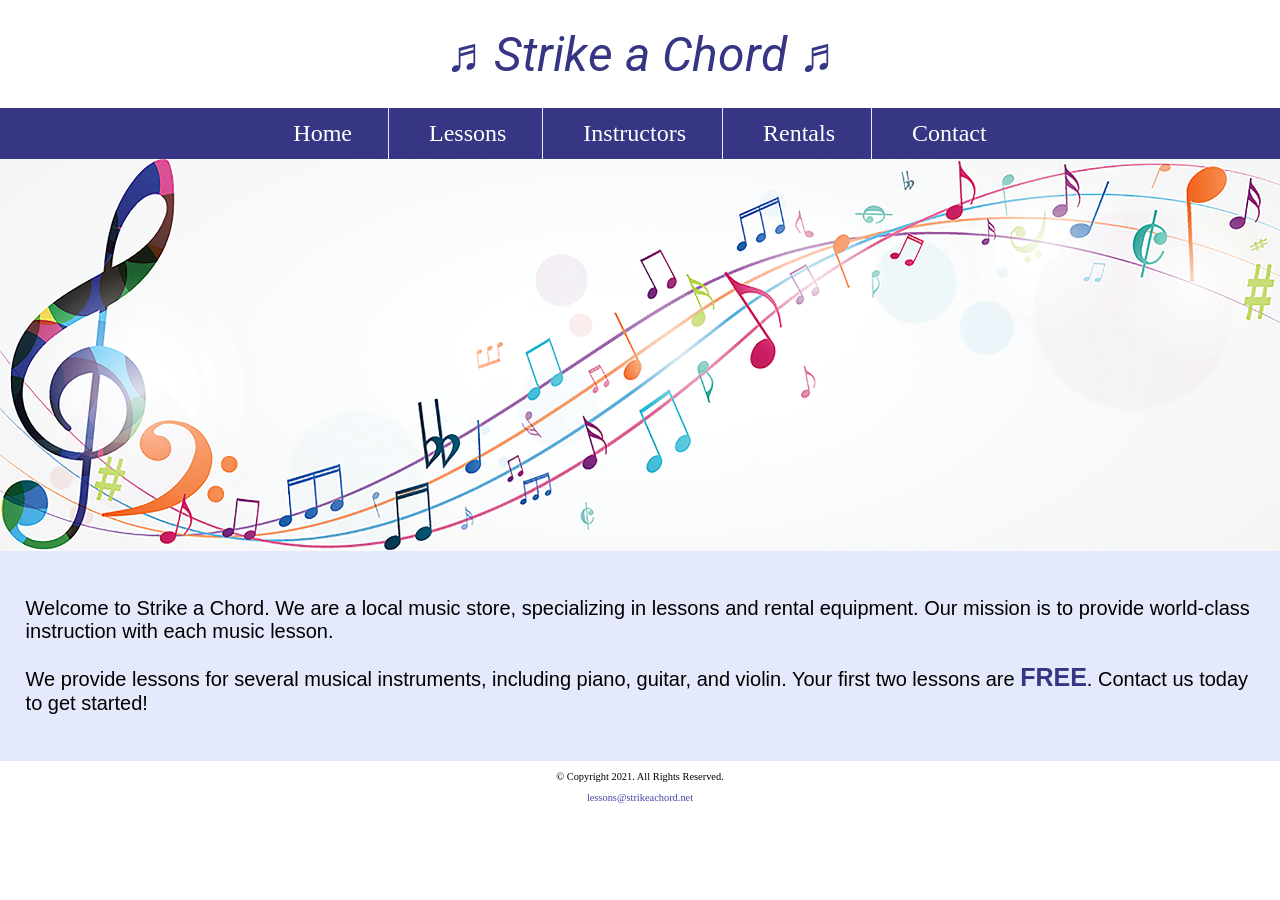
<file: index.html>
<!DOCTYPE html>
<!-- 	
	Student Name: John Burdick
	File Name: index.html
	Date: 11/12/2026
-->
<html lang="en">
<head>
	<title>Strike a Chord: Home Page</title>
	<meta charset="utf-8">
	<link rel="stylesheet" href="css/styles.css">
	<meta name="viewport" content="width=device-width, initial-scale=1.0">
	<link rel="preconnect" href="https://fonts.googleapis.com">
	<link rel="preconnect" href="https://fonts.gstatic.com" crossorigin>
	<link href="https://fonts.googleapis.com/css2?family=DM+Serif+Display:ital@1&family=Roboto:ital,wght@0,100..900;1,100..900&display=swap" rel="stylesheet">
	<link rel="shortcut icon" href="images/favicon.ico">
	<link rel="icon" type="image/png" sizes="32x32" href="images/favicon-32.png">
	<link rel="apple-touch-icon" sizes="180x180" href="images/apple-touch-icon.png">
	<link rel="icon" sizes="192x192" href="images/android-chrome-192.png">
</head>
<body>

	<header>
		<h1><span class="tab-desk">♬</span> Strike a Chord <span class="tab-desk">♬</span></h1>
	</header>
	
	<nav>
		<ul>
			<li><a href="index.html">Home</a></li> 
			<li><a href="lessons.html">Lessons</a></li>
			<li><a href="instructors.html">Instructors</a></li>  
			<li><a href="rentals.html">Rentals</a></li>
			<li><a href="contact.html">Contact</a></li>
		</ul>  
	</nav>
	<!-- Hero Image -->
	<div id="hero" class="tab-desk">
		<img src="images/music-notes.png" alt="colorful music notes">
	</div>
	<!-- Use the main area to add the main content to the webpage -->
    <main>

		<div id="intro">

			<p>Welcome to Strike a Chord. We are a local music store, specializing in lessons and rental equipment. Our mission is to provide world-class instruction with each music lesson.</p>

        	<p>We provide lessons for several musical instruments, including piano, guitar, and violin. Your first two lessons are <span class="action">FREE</span>. Contact us today to get started!</p>
	
		</div>

	</main>
	
	<footer>
		<p>&copy; Copyright 2021. All Rights Reserved.</p>
        <p><a href="mailto:lessons@strikeachord.net">lessons@strikeachord.net</a></p>
	</footer>

</body>
</html>
</file>
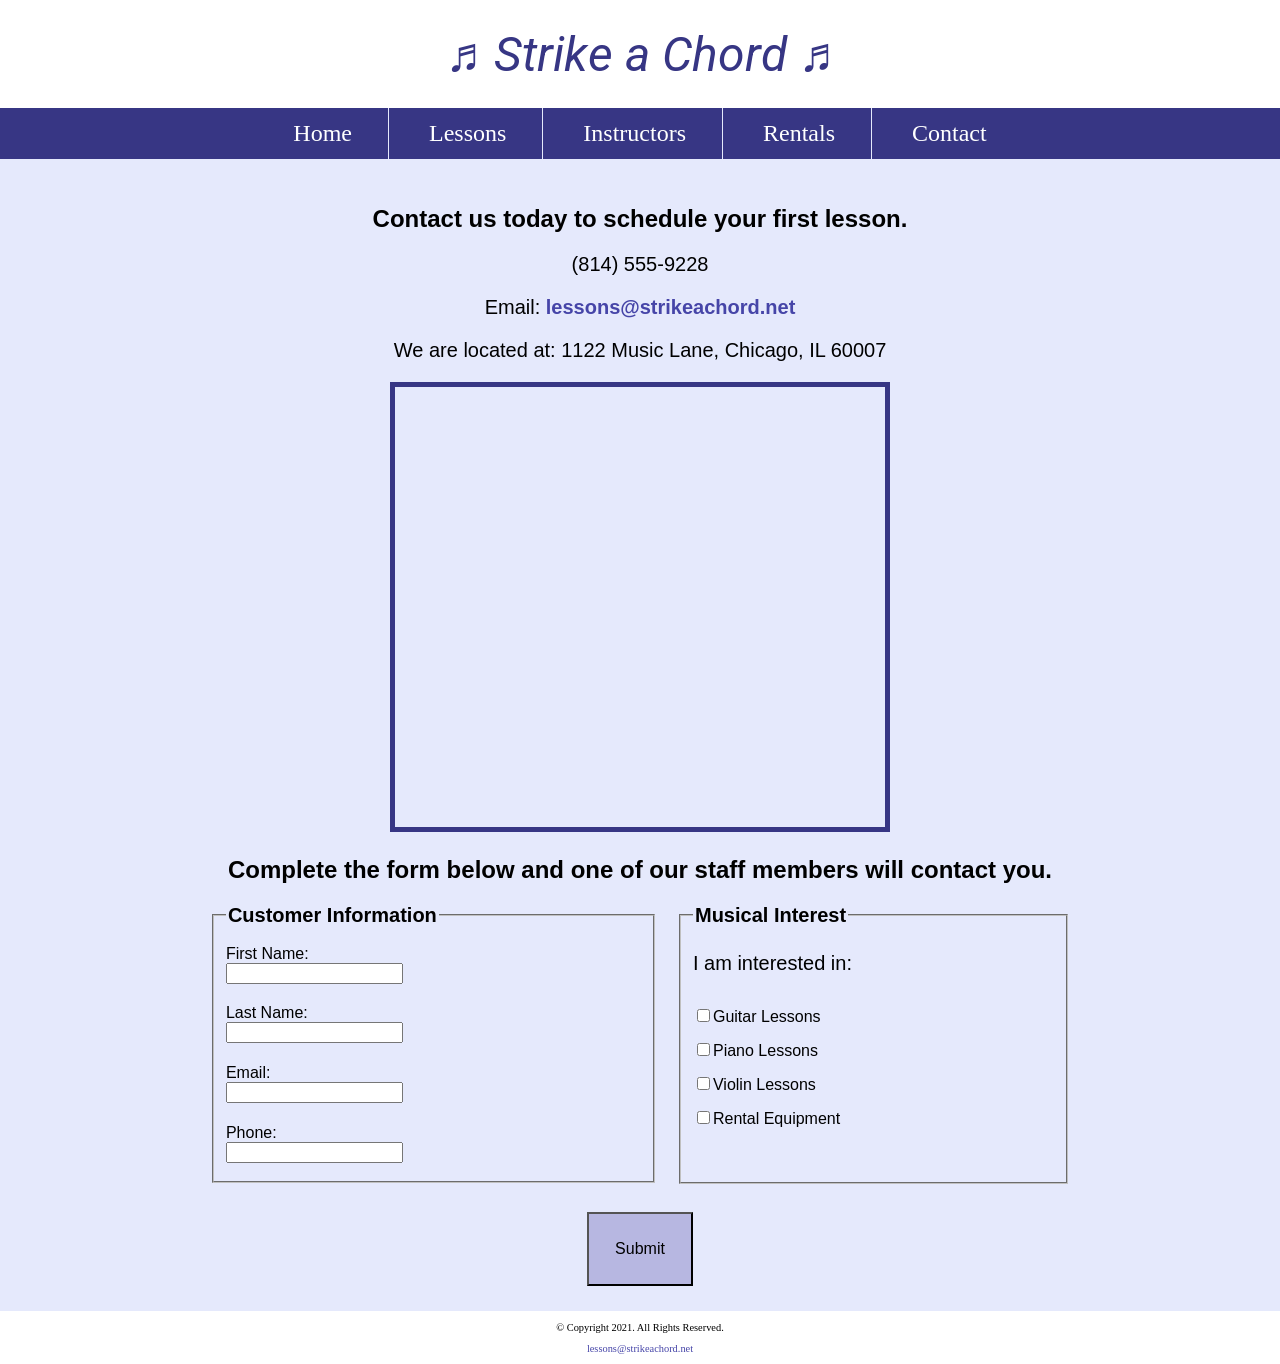
<file: contact.html>
<!DOCTYPE html>
<!-- 	
	Student Name: John Burdick
	File Name: contact.html
	Date: 11/12/2026
-->
<html lang="en">
<head>
	<title>Strike a Chord: Contact</title>
	<meta charset="utf-8">
	<link rel="stylesheet" href="css/styles.css">
	<meta name="viewport" content="width=device-width, initial-scale=1.0">
	<link rel="preconnect" href="https://fonts.googleapis.com">
	<link rel="preconnect" href="https://fonts.gstatic.com" crossorigin>
	<link href="https://fonts.googleapis.com/css2?family=DM+Serif+Display:ital@1&family=Roboto:ital,wght@0,100..900;1,100..900&display=swap" rel="stylesheet">
	<link rel="shortcut icon" href="images/favicon.ico">
	<link rel="icon" type="image/png" sizes="32x32" href="images/favicon-32.png">
	<link rel="apple-touch-icon" sizes="180x180" href="images/apple-touch-icon.png">
	<link rel="icon" sizes="192x192" href="images/android-chrome-192.png">
</head>
<body>

	<header>
		<h1><span class="tab-desk">&#9836;</span> Strike a Chord <span class="tab-desk">&#9836;</span></h1>
	</header>
	
	<nav>
		<ul>
			<li><a href="index.html">Home</a></li> 
			<li><a href="lessons.html">Lessons</a></li>
			<li><a href="instructors.html">Instructors</a></li>  
			<li><a href="rentals.html">Rentals</a></li>
			<li><a href="contact.html">Contact</a></li>
		</ul>  
	</nav>
	
	<!-- Use the main area to add the main content to the webpage -->
    <main>
	
		<div id="contact">

            <h2>Contact us today to schedule your first lesson.</h2>
            <p class="tel-link mobile">
				<a href="tel:5559228">(814) 555-9228</a>
			</p>
			<p class="tab-desk">(814) 555-9228</p>
            <p>Email: <a href="mailto:lessons@strikeachord.net" class="email-link">lessons@strikeachord.net</a></p>       
            <p>We are located at: 1122 Music Lane, Chicago, IL 60007</p>
            
            <iframe class="map" src="https://www.google.com/maps/embed?pb=!1m18!1m12!1m3!1d380513.7160580949!2d-88.01215278051977!3d41.83339249282865!2m3!1f0!2f0!3f0!3m2!1i1024!2i768!4f13.1!3m3!1m2!1s0x880e2c3cd0f4cbed%3A0xafe0a6ad09c0c000!2sChicago%2C+IL!5e0!3m2!1sen!2sus!4v1558660826146!5m2!1sen!2sus" width="600" height="450" allowfullscreen="" loading="lazy" referrerpolicy="strict-origin-when-cross-origin"></iframe>
		
        </div>
		<div id="form">
			<h2>Complete the form below and one of our staff members will contact you.</h2>
			<form class="form-grid"><!-- Start Form -->
				<fieldset>
					<legend>Customer Information</legend>
					<label for="fName">First Name:</label>
					<input type="text" name="fName" id="fName">
					<label for="lName">Last Name:</label>
					<input type="text" name="lName" id="lName">
					<label for="email">Email:</label>
					<input type="email" name="email" id="email">
					<label for="phone">Phone:</label>
					<input type="tel" id="phone" name="phone">
				</fieldset>
				
				<fieldset>
					<legend>Musical Interest</legend>
					<p>I am interested in:</p>
					<label for="guitarles"><input type="checkbox" name="interest" id="guitarles" value="Guitar Lessons">Guitar Lessons</label>
					<label for="pianoles"><input type="checkbox" name="interest" id="pianoles" value="Piano Lessons">Piano Lessons</label>
					<label for="violinles"><input type="checkbox" name="interest" id="violinles" value="Violin Lessons">Violin Lessons</label>
					<label for="rent"><input type="checkbox" name="interest" id="rent" value="Rental Equipment">Rental Equipment</label>
				</fieldset>

				<input type="submit" id="submit" value="Submit" class="btn">
			</form>
		</div>
	</main>
	
	<footer>
		<p>&copy; Copyright 2021. All Rights Reserved.</p>
        <p><a href="mailto:lessons@strikeachord.net">lessons@strikeachord.net</a></p>
	</footer>

</body>
</html>
</file>
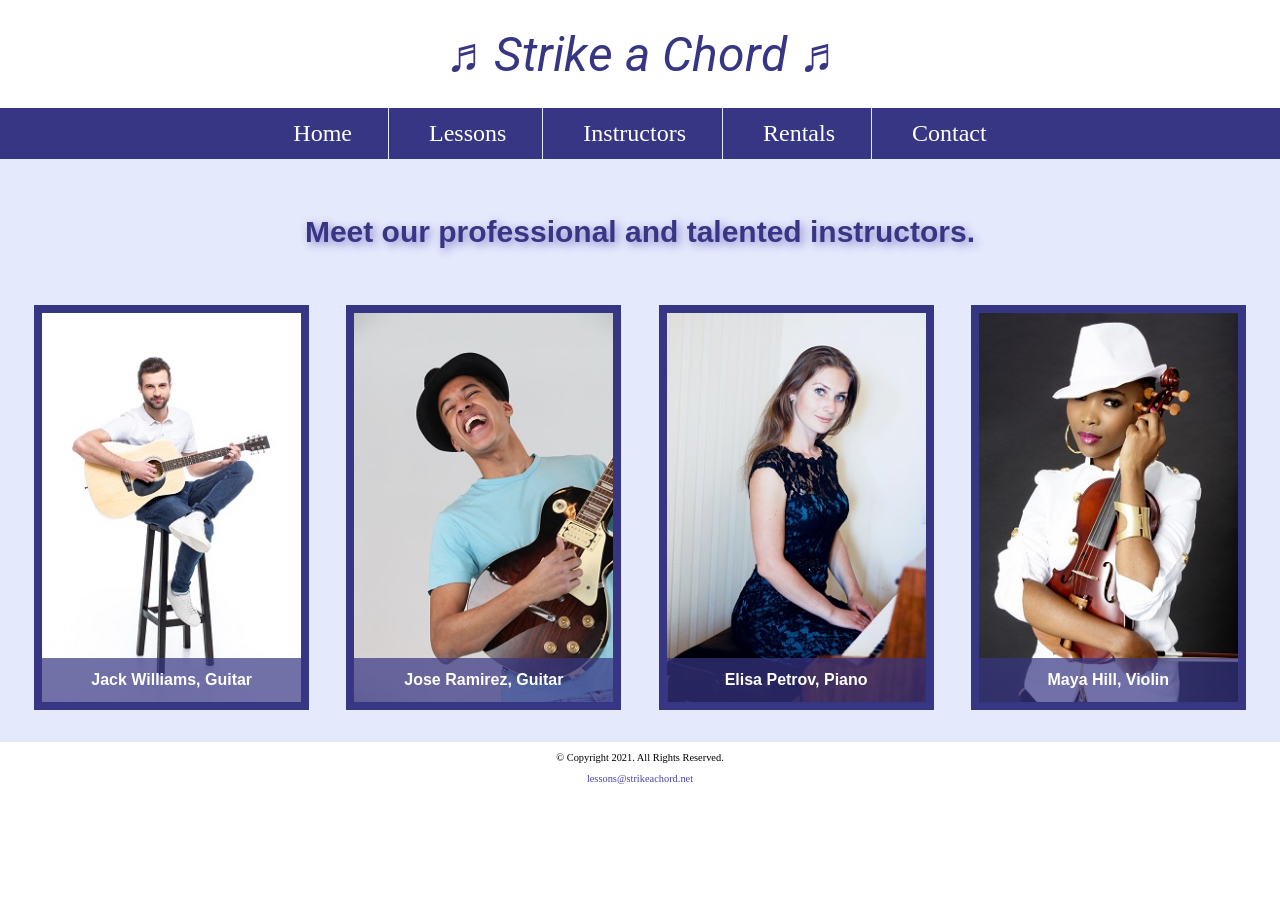
<file: instructors.html>
<!DOCTYPE html>
<!-- 	
	Student Name: John Burdick
	File Name: instructors.html
	Date: 11/12/2026
-->
<html lang="en">
<head>
	<title>Strike a Chord: Instructors</title>
	<meta charset="utf-8">
	<link rel="stylesheet" href="css/styles.css">
	<meta name="viewport" content="width=device-width, initial-scale=1.0">
	<link rel="preconnect" href="https://fonts.googleapis.com">
	<link rel="preconnect" href="https://fonts.gstatic.com" crossorigin>
	<link href="https://fonts.googleapis.com/css2?family=DM+Serif+Display:ital@1&family=Roboto:ital,wght@0,100..900;1,100..900&display=swap" rel="stylesheet">
	<link rel="shortcut icon" href="images/favicon.ico">
	<link rel="icon" type="image/png" sizes="32x32" href="images/favicon-32.png">
	<link rel="apple-touch-icon" sizes="180x180" href="images/apple-touch-icon.png">
	<link rel="icon" sizes="192x192" href="images/android-chrome-192.png">
</head>
<body>

	<header>
		<h1><span class="tab-desk">&#9836;</span> Strike a Chord <span class="tab-desk">&#9836;</span></h1>
	</header>
	
	<nav>
		<ul>
			<li><a href="index.html">Home</a></li> 
			<li><a href="lessons.html">Lessons</a></li>
			<li><a href="instructors.html">Instructors</a></li>  
			<li><a href="rentals.html">Rentals</a></li>
			<li><a href="contact.html">Contact</a></li>
		</ul>  
	</nav>
	
	<!-- Use the main area to add the main content to the webpage -->
    <main class="grid">
	
		<aside>
            <p>
                Meet our professional and talented instructors.
            </p>

        </aside>

        <figure>
            <img src="images/guitar-instructor.jpg" alt="guitar instructor">
            <figcaption>Jack Williams, Guitar</figcaption>
        </figure>
        <figure>
            <img src="images/electric-guitar-instructor.jpg" alt="electric guitar instructor">
            <figcaption>Jose Ramirez, Guitar</figcaption>
        </figure>
        <figure>
            <img src="images/piano-instructor.jpg" alt="piano instructor">
            <figcaption>Elisa Petrov, Piano</figcaption>
        </figure>
        <figure>
            <img src="images/violin-instructor.jpg" alt="violin instructor">
            <figcaption>Maya Hill, Violin</figcaption>
        </figure>

	</main>
	
	<footer>
		<p>&copy; Copyright 2021. All Rights Reserved.</p>
        <p><a href="mailto:lessons@strikeachord.net">lessons@strikeachord.net</a></p>
	</footer>

</body>
</html>
</file>
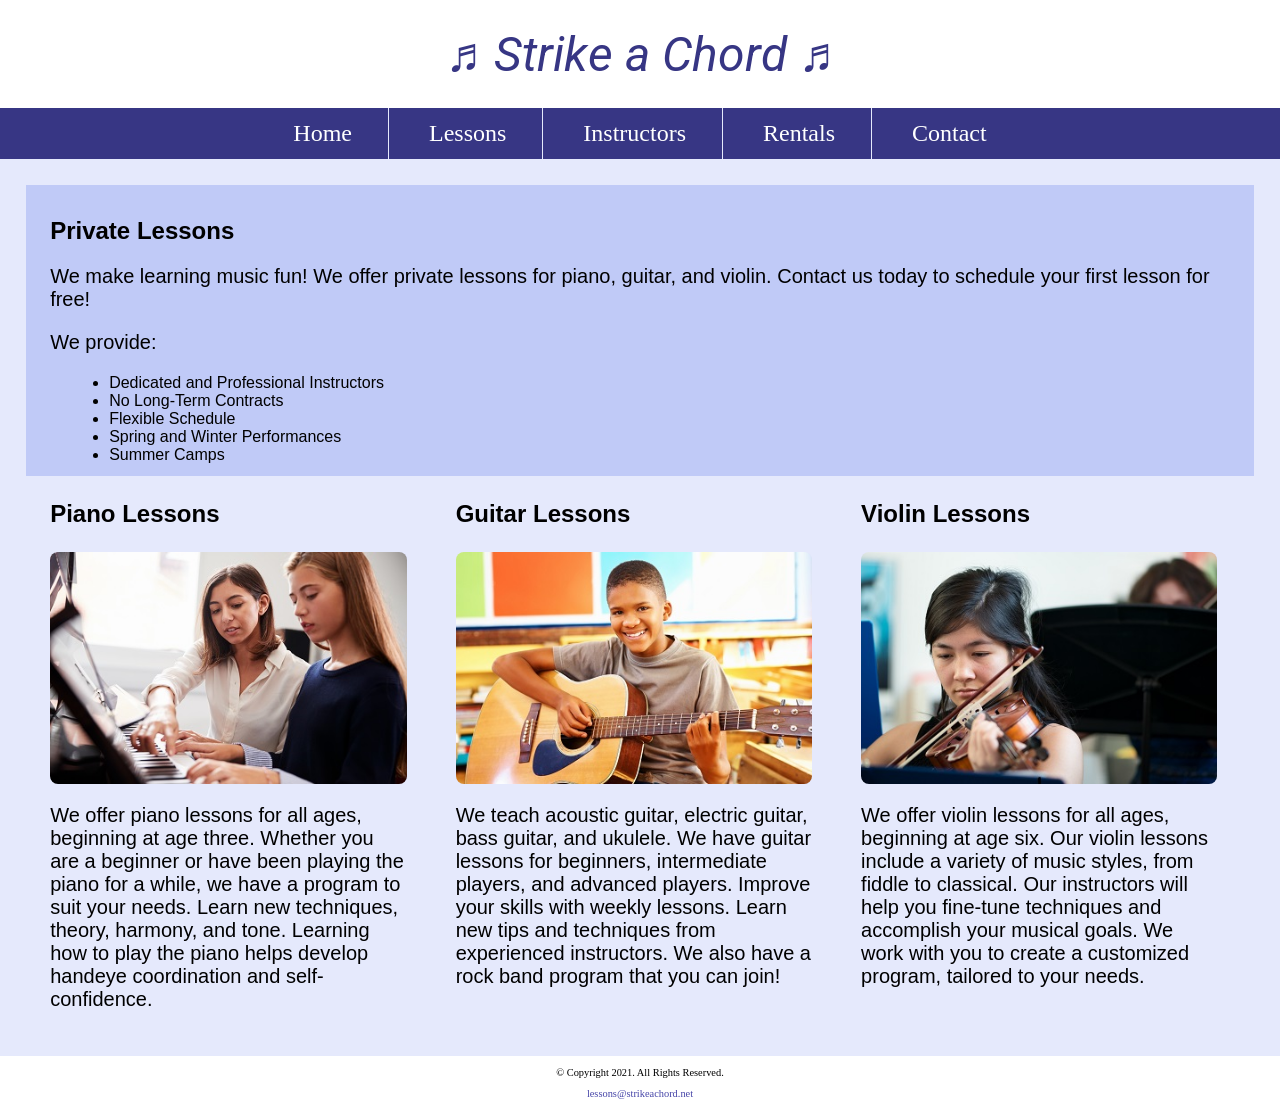
<file: lessons.html>
<!DOCTYPE html>
<!-- 	
	Student Name: John Burdick
	File Name: lessons.html
	Date: 11/12/2026
-->
<html lang="en">
<head>
	<title>Strike a Chord: Lessons</title>
	<meta charset="utf-8">
	<link rel="stylesheet" href="css/styles.css">
	<meta name="viewport" content="width=device-width, initial-scale=1.0">
	<link rel="preconnect" href="https://fonts.googleapis.com">
	<link rel="preconnect" href="https://fonts.gstatic.com" crossorigin>
	<link href="https://fonts.googleapis.com/css2?family=DM+Serif+Display:ital@1&family=Roboto:ital,wght@0,100..900;1,100..900&display=swap" rel="stylesheet">
	<link rel="shortcut icon" href="images/favicon.ico">
	<link rel="icon" type="image/png" sizes="32x32" href="images/favicon-32.png">
	<link rel="apple-touch-icon" sizes="180x180" href="images/apple-touch-icon.png">
	<link rel="icon" sizes="192x192" href="images/android-chrome-192.png">
</head>
<body>

	<header>
		<h1><span class="tab-desk">&#9836;</span> Strike a Chord <span class="tab-desk">&#9836;</span></h1>
	</header>
	
	<nav>
		<ul>
			<li><a href="index.html">Home</a></li> 
			<li><a href="lessons.html">Lessons</a></li>
			<li><a href="instructors.html">Instructors</a></li>  
			<li><a href="rentals.html">Rentals</a></li>
			<li><a href="contact.html">Contact</a></li>
		</ul>  
	</nav>
	
	<!-- Use the main area to add the main content to the webpage -->
    <main>
	
		<section id="info">
			
			<h2>Private Lessons</h2>
			<p>We make learning music fun! We offer private lessons for piano, guitar, and violin. Contact us today to schedule your first lesson for free! </p>
			<p>We provide:</p>
			<ul>
				<li>Dedicated and Professional Instructors</li>
				<li>No Long-Term Contracts</li>
				<li>Flexible Schedule</li>
				<li>Spring and Winter Performances</li>
				<li>Summer Camps</li>
			</ul>

		</section>

		<section id="piano">

			<h3>Piano Lessons</h3>
			<img src="images/piano-lesson.jpg" alt="piano teacher and student sitting at a piano" class="round">
			<p>We offer piano lessons for all ages, beginning at age three. Whether you are a beginner or have been playing the piano for a while, we have a program to suit your needs. Learn new techniques, theory, harmony, and tone. Learning how to play the piano helps develop handeye coordination and self-confidence.</p>

		</section>

		<section id="guitar">

			<h3>Guitar Lessons</h3>
			<img src="images/child-guitar.jpg" alt="child with a smile holding a guitar" class="round">
			<p>We teach acoustic guitar, electric guitar, bass guitar, and ukulele. We have guitar lessons for beginners, intermediate players, and advanced players. Improve your skills with weekly lessons. Learn new tips and techniques from experienced instructors. We also have a rock band program that you can join!</p>

		</section>

		<section id="violin">

			<h3>Violin Lessons</h3>
			<img src="images/woman-violin.jpg" alt="woman playing the violin" class="round">
			<p>We offer violin lessons for all ages, beginning at age six. Our violin lessons include a variety of music styles, from fiddle to classical. Our instructors will help you fine-tune techniques and accomplish your musical goals. We work with you to create a customized program, tailored to your needs.</p>
		
		</section>

	</main>
	
	<footer>
		<p>&copy; Copyright 2021. All Rights Reserved.</p>
        <p><a href="mailto:lessons@strikeachord.net">lessons@strikeachord.net</a></p>
	</footer>

</body>
</html>
</file>
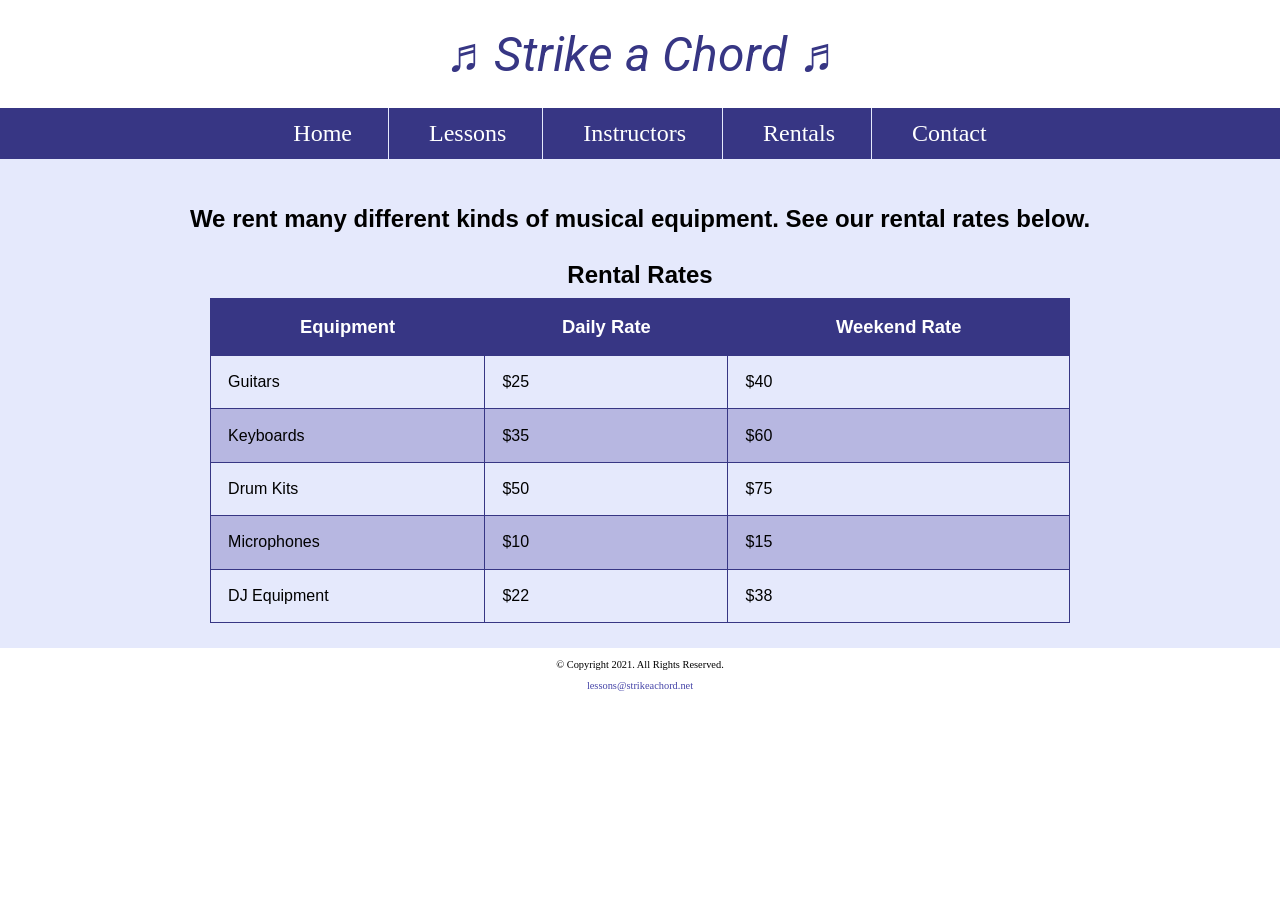
<file: rentals.html>
<!DOCTYPE html>
<!-- 	
	Student Name: John Burdick
	File Name: rentals.html
	Date: 11/13/2026
-->
<html lang="en">
<head>
	<title>Strike a Chord: Rentals</title>
	<meta charset="utf-8">
	<link rel="stylesheet" href="css/styles.css">
	<meta name="viewport" content="width=device-width, initial-scale=1.0">
	<link rel="preconnect" href="https://fonts.googleapis.com">
	<link rel="preconnect" href="https://fonts.gstatic.com" crossorigin>
	<link href="https://fonts.googleapis.com/css2?family=DM+Serif+Display:ital@1&family=Roboto:ital,wght@0,100..900;1,100..900&display=swap" rel="stylesheet">
	<link rel="shortcut icon" href="images/favicon.ico">
	<link rel="icon" type="image/png" sizes="32x32" href="images/favicon-32.png">
	<link rel="apple-touch-icon" sizes="180x180" href="images/apple-touch-icon.png">
	<link rel="icon" sizes="192x192" href="images/android-chrome-192.png">
</head>
<body>

	<header>
		<h1><span class="tab-desk">&#9836;</span> Strike a Chord <span class="tab-desk">&#9836;</span></h1>
	</header>
	
	<nav>
		<ul>
			<li><a href="index.html">Home</a></li> 
			<li><a href="lessons.html">Lessons</a></li>
			<li><a href="instructors.html">Instructors</a></li>  
			<li><a href="rentals.html">Rentals</a></li>
			<li><a href="contact.html">Contact</a></li>
		</ul>  
	</nav>
	
	<!-- Use the main area to add the main content to the webpage -->
    <main>
	
		<div id="rental">
            <h2>We rent many different kinds of musical equipment. See our rental rates below.</h2>
            <table>
                <caption>
				  Rental Rates
				</caption>
				<tr>
				  <!-- Row 1 -->
				  <th>Equipment</th>
				  <th>Daily Rate</th>
				  <th>Weekend Rate</th>
				</tr>

				<tr>
  				  <!-- Row 2 -->
				  <td>Guitars</td>
				  <td>$25</td>
				  <td>$40</td>
				</tr>

				<tr>
				  <!-- Row 3 -->
				  <td>Keyboards</td>
				  <td>$35</td>
				  <td>$60</td>
				</tr>

				<tr>
				  <!-- Row 4 -->
				  <td>Drum Kits</td>
				  <td>$50</td>
				  <td>$75</td>
				</tr>

				<tr>
				  <!-- Row 5 -->
				  <td>Microphones</td>
				  <td>$10</td>
				  <td>$15</td>
				</tr>

				<tr>
				  <!-- Row 6 -->
				  <td>DJ Equipment</td>
				  <td>$22</td>
				  <td>$38</td>
				</tr>
            </table>
		</div>

	</main>
	
	<footer>
		<p>&copy; Copyright 2021. All Rights Reserved.</p>
        <p><a href="mailto:lessons@strikeachord.net">lessons@strikeachord.net</a></p>
	</footer>

</body>
</html>
</file>
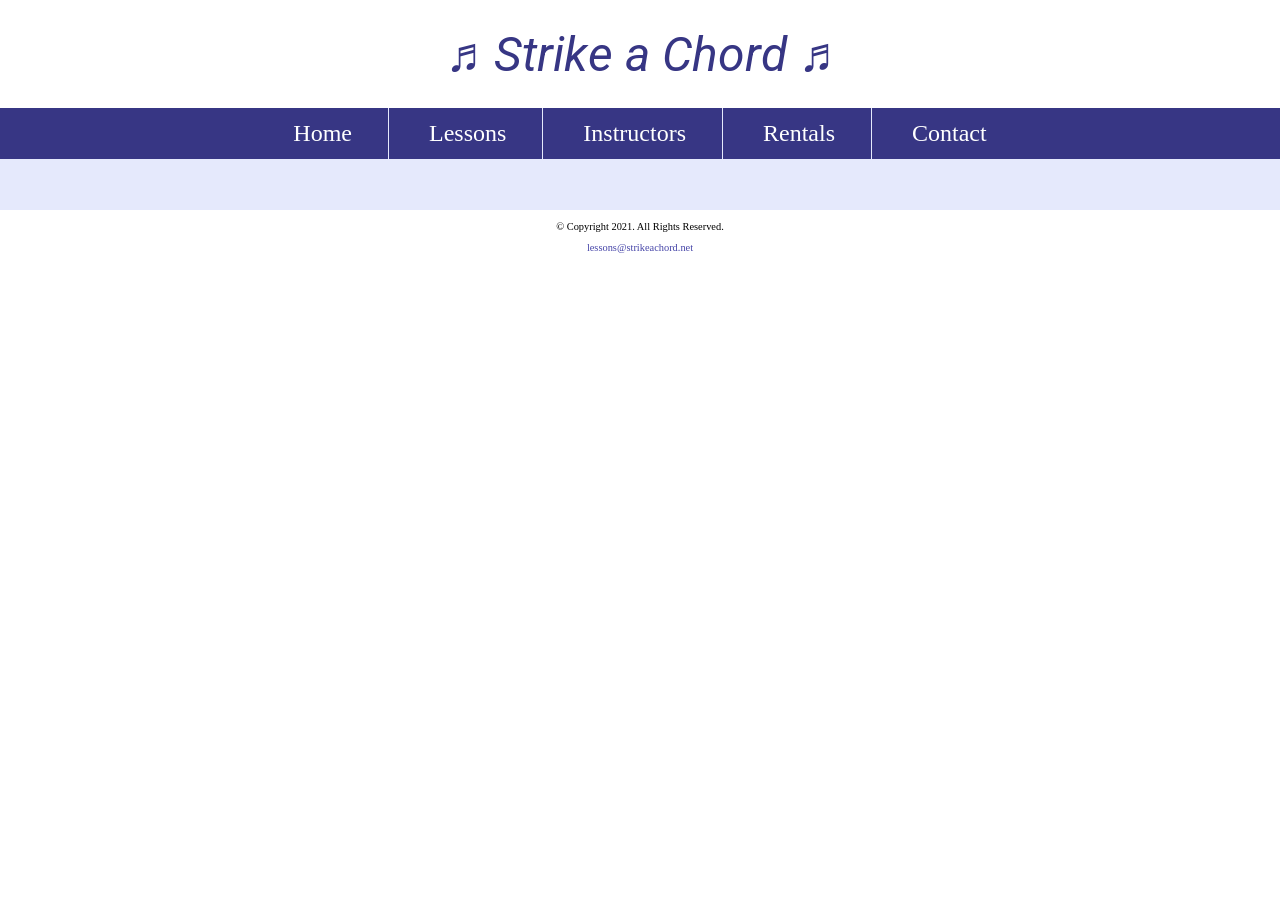
<file: template.html>
<!DOCTYPE html>
<!-- 	
	Student Name: John Burdick
	File Name: template.html
	Date: 11/09/2026
-->
<html lang="en">
<head>
	<title>Strike a Chord: Template</title>
	<meta charset="utf-8">
	<link rel="stylesheet" href="css/styles.css">
	<meta name="viewport" content="width=device-width, initial-scale=1.0">
	<link rel="preconnect" href="https://fonts.googleapis.com">
	<link rel="preconnect" href="https://fonts.gstatic.com" crossorigin>
	<link href="https://fonts.googleapis.com/css2?family=DM+Serif+Display:ital@1&family=Roboto:ital,wght@0,100..900;1,100..900&display=swap" rel="stylesheet">
	<link rel="shortcut icon" href="images/favicon.ico">
	<link rel="icon" type="image/png" sizes="32x32" href="images/favicon-32.png">
	<link rel="apple-touch-icon" sizes="180x180" href="images/apple-touch-icon.png">
	<link rel="icon" sizes="192x192" href="images/android-chrome-192.png">
</head>
<body>

	<header>
		<h1><span class="tab-desk">&#9836;</span> Strike a Chord <span class="tab-desk">&#9836;</span></h1>
	</header>
	
	<nav>
		<ul>
			<li><a href="index.html">Home</a></li> 
			<li><a href="lessons.html">Lessons</a></li>
			<li><a href="instructors.html">Instructors</a></li>  
			<li><a href="rentals.html">Rentals</a></li>
			<li><a href="contact.html">Contact</a></li>
		</ul>  
	</nav>
	
	<!-- Use the main area to add the main content to the webpage -->
    <main>
	
		<div>

		</div>

	</main>
	
	<footer>
		<p>&copy; Copyright 2021. All Rights Reserved.</p>
        <p><a href="mailto:lessons@strikeachord.net">lessons@strikeachord.net</a></p>
	</footer>

</body>
</html>
</file>
<file: css/styles.css>
/* 	
	Author: John Burdick
	Date: 11/12/2026
	File Name: styles.css
*/

/* CSS Reset */
body, header, nav, main, footer, img, h1, ul, section, aside, figure, figcaption {
	margin: 0;
	padding: 0;
	border: 0;
}

/* Style rule for images */
img {
	max-width: 100%;
	display: block;
}

/* Style rule for box sizing applies to all elements */
* {
	box-sizing: border-box;
}

/* Style rules for mobile viewport */
aside {
	text-align: center;
	font-size: 1.5em;
	font-weight: bold;
	color: #373684;
	text-shadow: 3px 3px 10px #8280cb;
}

figure {
	position: relative;
	max-width: 275px;
	margin: 2% auto;
	border: 8px solid #373684;
}

figcaption {
	position: absolute;
	bottom: 0;
	background: rgba(55, 54, 132, 0.7);
	color: #fff;
	width: 100%;
	padding: 5% 0;
	text-align: center;
	font-family: Verdana, Arial, sans-serif;
	font-size: 1.5em;
	font-weight: bold;
}

/* Hide tab-desk class */
.tab-desk {
	display: none;
}

/* Style rules for header content */
header {
	text-align: center;
	font-size: 1.5em;
	color: #373684;
}

/* Style rule for header h1 */
header h1 {
	font-family: "Roboto", serif;
	font-weight: 400;
	font-style: italic;
}

/* Style rules for navigation area */
nav {
	background-color: #373684;
}

nav ul {
	list-style-type: none;
	text-align: center;
}

nav li {
	display: block;
	font-size: 2em;
	border-top: 1px solid #e5e9fc;
}

nav li a {
	display: block;
	color: #fff;
	text-align: center;
	padding: 0.5em 1em;
	text-decoration: none;
}

/* Style rules for main content */
main {
	padding: 2%;
	background-color: #e5e9fc;
	overflow: auto;
	font-family: Verdana, Arial, sans-serif;
}

main p {
	font-size: 1.25em;
}
 
.action {
	font-size: 1.25em;
	color: #373684; 
	font-weight: bold;
}

/* Style rules for lessons content */
#piano, #guitar, #violin {
	margin: 0 2%;
}
 
#info {
	clear: left;
	background-color: #c0caf7;
	padding: 1% 2%;
}

#info ul {
	margin-left: 10%;
}

.round {
	border-radius: 8px;
}

/* Style rules for contact content */
#contact, #rental h2, #form h2 {
	text-align: center;
}

.tel-link {
	background-color: #373684;
	padding: 2%;
	margin: 0 auto;
	width: 80%;
	text-align: center;
	border-radius: 5px;
}

.tel-link a {
	color: #fff;
	text-decoration: none;
	font-size: 1.5em;
	display: block;
}

#contact .email-link {
	color: #4645a8;
	text-decoration: none;
	font-weight: bold;
}
 
.map {
	border: 5px solid #373684;
	width: 95%;
	height: 50%;
}

/* Style rules for table elements */
table {
	border: 1px solid #373684;
	border-collapse: collapse;
	margin: 0 auto;
	width: 100%;
}

caption {
	font-size: 1.5em;
	font-weight: bold;
	padding: 1%;
}

th, td {
	border: 1px solid #373684;
	padding: 2%;
}

th {
	background-color: #373684;
	color: #fff;
	font-size: 1.15em;
}

tr:nth-child(odd) {
	background-color: #b7b7e1;
}

/* Style rules for form elements */
fieldset, input {
	margin-bottom: 2%;
}

fieldset legend {
	font-weight: bold;
	font-size: 1.25em;
}

label {
	display: block;
	padding-top: 3%;
}

form #submit {
	margin: 0 auto;
	display: block;
	padding: 3%;
	background-color: #b7b7e1;
	font-size: 1em;
}

/* Style rules for footer content */
footer {
	text-align: center;
	font-size: 0.65em;
	clear: left;
}

footer a {
	color: #4645a8;
	text-decoration: none;
}

/* Media Query for Tablet Viewport */
@media screen and (min-width: 550px), print {  

	/* Tablet Viewport: Show tab-desk class, hide mobile class */  
	.tab-desk {
		display: block;
	} 

	.mobile {
		display: none;  
	} 

	/* Tablet Viewport: Style rule for header content */     
	span.tab-desk {
		display: inline;
	}

	/* Tablet Viewport: Style rules for nav area */
	nav li {
		border-top: none;
		display: inline-block;
		font-size: 1.5em;
		border-right: 1px solid #e5e9fc;
	}

	nav li:last-child {
		border-right: none;
	}
	
	nav li a {
		padding: 0.25em 0.5em;
	}

	/* Tablet Viewport: Style rule for map */
	.map {
		width: 500px;
		height: 450px;
	}
	
	/* Tablet Viewport: Style rule for form element */
	form {
		width: 70%;
		margin: 0 auto;
	}

	/* Tablet Viewport: Style rule for grid layout */
	.grid {
		display: grid;
		grid-template-columns: repeat(2, 1fr);
		gap: 20px;
	}

	/* Tablet Viewport: Make the aside span across both columns */
	aside {
		grid-column: 1 / span 2;
	}

}

/* Media Query for Desktop Viewport */
@media screen and (min-width: 769px), print {

	/* Desktop Viewport: Style rule for header */
	header {
		padding: 2%;
	}

	/* Desktop Viewport: Style rules for nav area */
	nav li a {
		padding: 0.5em 1.5em;
	}

	nav li a:hover {
		color: #373684;
		background-color: #e5e9fc;
	}

	/* Desktop Viewport: Style rules for main content */
	#info ul {
		margin-left: 5%;
	}

	main h3 {
		font-size: 1.5em;
	}

	#piano, #guitar, #violin {
		width: 29%;
		float: left;
		margin: 0 2%;
	}

	.grid {
		grid-template-columns: repeat(4, 1fr);
	}
	
	figcaption {
		font-size: 1em;
	}

	aside {
		grid-column: 1 / span 4;
	}

	/* Desktop Viewport: Style rules for table element */
	table {
		width: 70%;
	}

	/* Desktop Viewport: Style rules for form elements */
	.form-grid {
		display: grid;
		grid-template-columns: auto auto;
		gap: 20px;
	}

	.btn {
		grid-column: 1 / span 2;
	}
}

/* Media Query for Print */
@media print {

	body {
		background-color: #fff;
		color: #000;
	}

}
</file>
